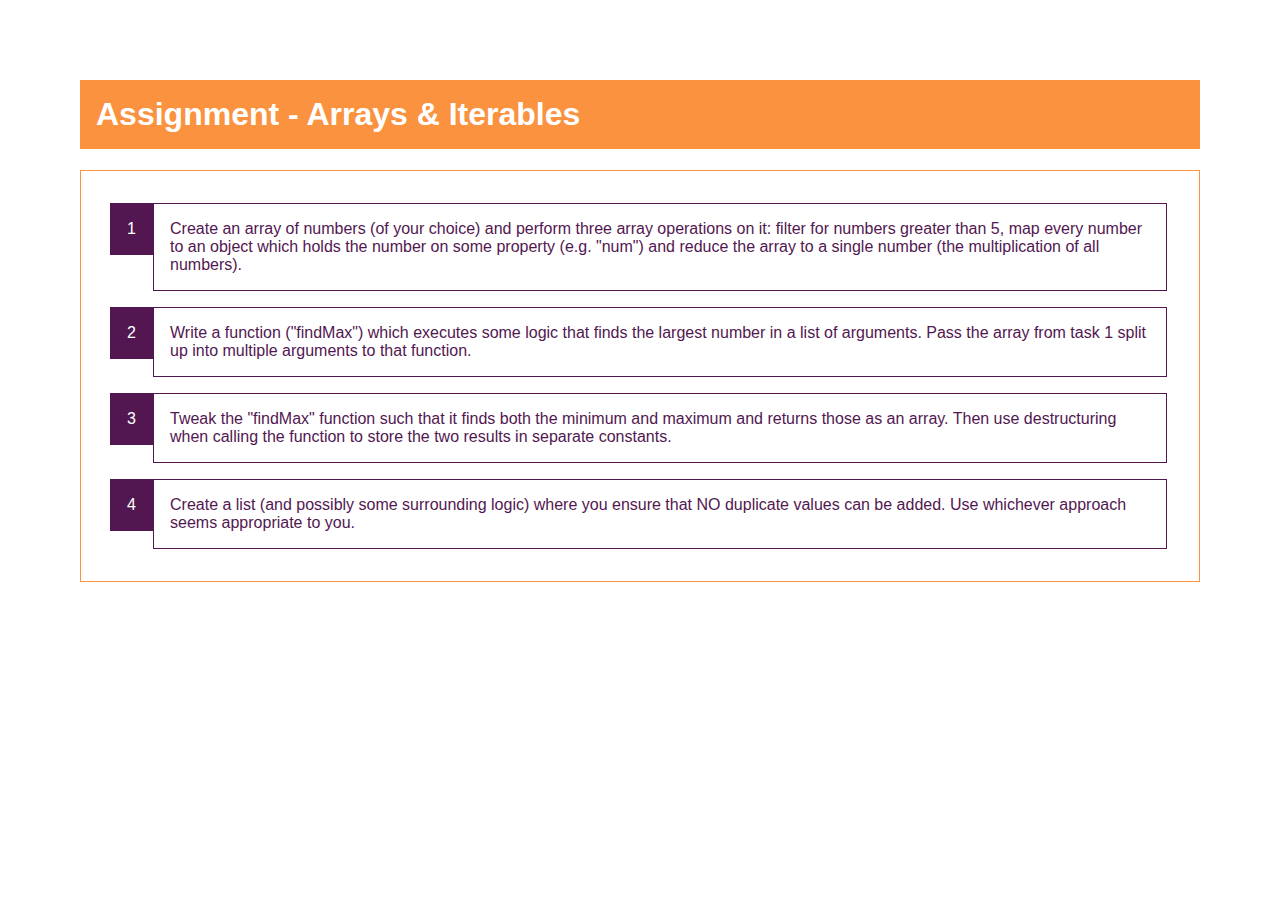
<file: arrays-assignment-problem/index.html>
<!DOCTYPE html>
<html lang="en">
  <head>
    <meta charset="UTF-8" />
    <meta name="viewport" content="width=device-width, initial-scale=1.0" />
    <meta http-equiv="X-UA-Compatible" content="ie=edge" />
    <title>Assignment - Arrays & Iterables</title>
    <link rel="stylesheet" href="styles.css" />
    <script src="assignment.js" defer></script>
  </head>
  <body>
    <h1>Assignment - Arrays & Iterables</h1>
    <ol>
      <li>
        Create an array of numbers (of your choice) and perform three array
        operations on it: filter for numbers greater than 5, map every number to
        an object which holds the number on some property (e.g. "num") and
        reduce the array to a single number (the multiplication of all numbers).
      </li>
      <li>
        Write a function ("findMax") which executes some logic that finds the
        largest number in a list of arguments. Pass the array from task 1 split
        up into multiple arguments to that function.
      </li>
      <li>
        Tweak the "findMax" function such that it finds both the minimum and
        maximum and returns those as an array. Then use destructuring when
        calling the function to store the two results in separate constants.
      </li>
      <li>
        Create a list (and possibly some surrounding logic) where you ensure
        that NO duplicate values can be added. Use whichever approach seems
        appropriate to you.
      </li>
    </ol>
  </body>
</html>
</file>
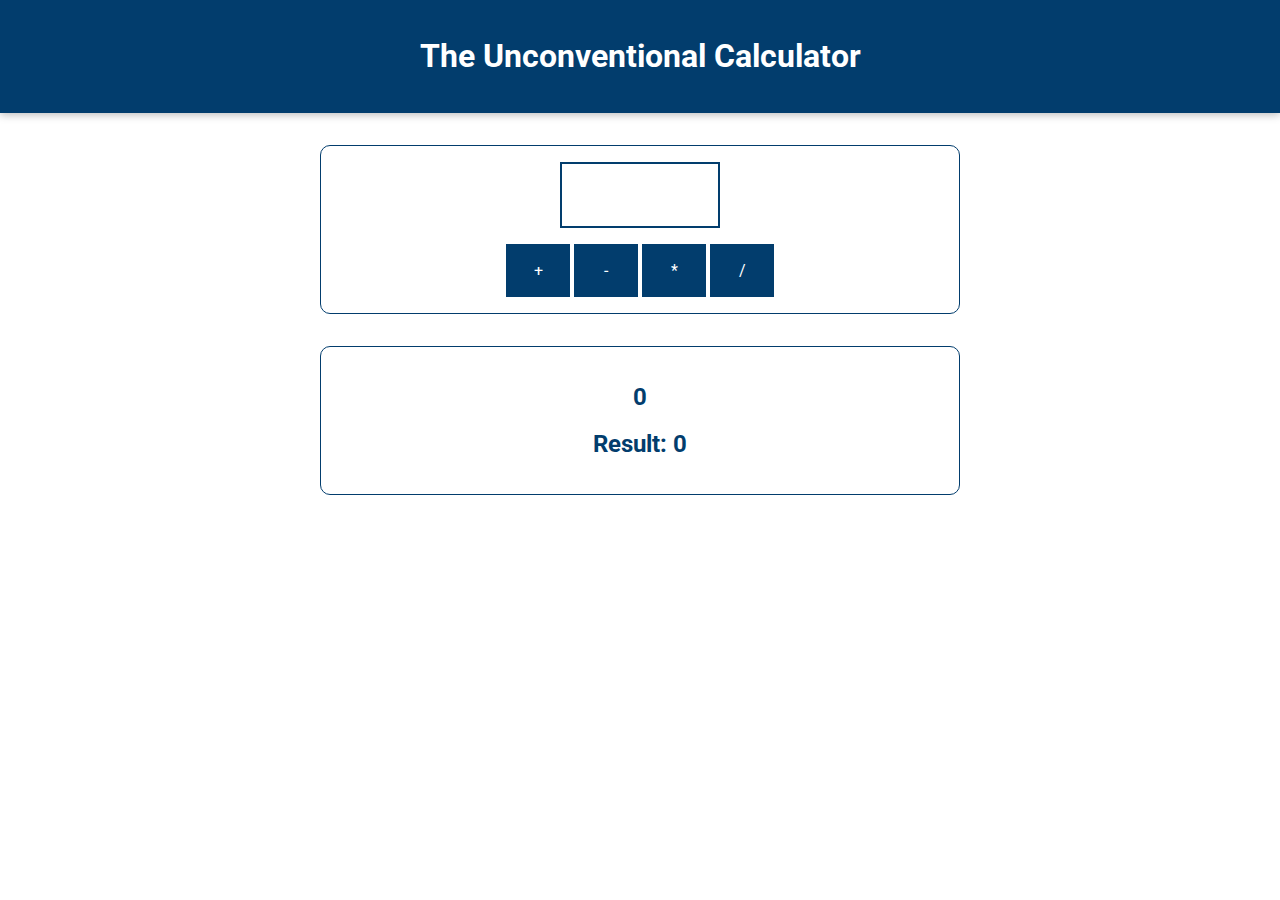
<file: basics-01-starting-project/index.html>
<!DOCTYPE html>
<html lang="en">
  <head>
    <meta charset="UTF-8" />
    <meta name="viewport" content="width=device-width, initial-scale=1.0" />
    <meta http-equiv="X-UA-Compatible" content="ie=edge" />
    <title>Basics</title>
    <link
      href="https://fonts.googleapis.com/css?family=Roboto:400,700&display=swap"
      rel="stylesheet"
    />
    <link rel="stylesheet" href="assets/styles/app.css" />

  </head> 
  <body>
    <header>
      <h1>The Unconventional Calculator</h1>
    </header>

    <section id="calculator">
      <input type="number" id="input-number" />
      <div id="calc-actions">
        <button type="button" id="btn-add">+</button>
        <button type="button" id="btn-subtract">-</button>
        <button type="button" id="btn-multiply">*</button>
        <button type="button" id="btn-divide">/</button>
      </div>
    </section>
    <section id="results">
      <h2 id="current-calculation">0</h2>
      <h2>Result: <span id="current-result">0</span></h2>
    </section>
    <!--add script at the bottom to load the calculation after loading the page-->
    <script src="assets/scripts/vendor.js"></script>
    <script src="assets/scripts/app.js"></script>
  </body>
</html>
</file>
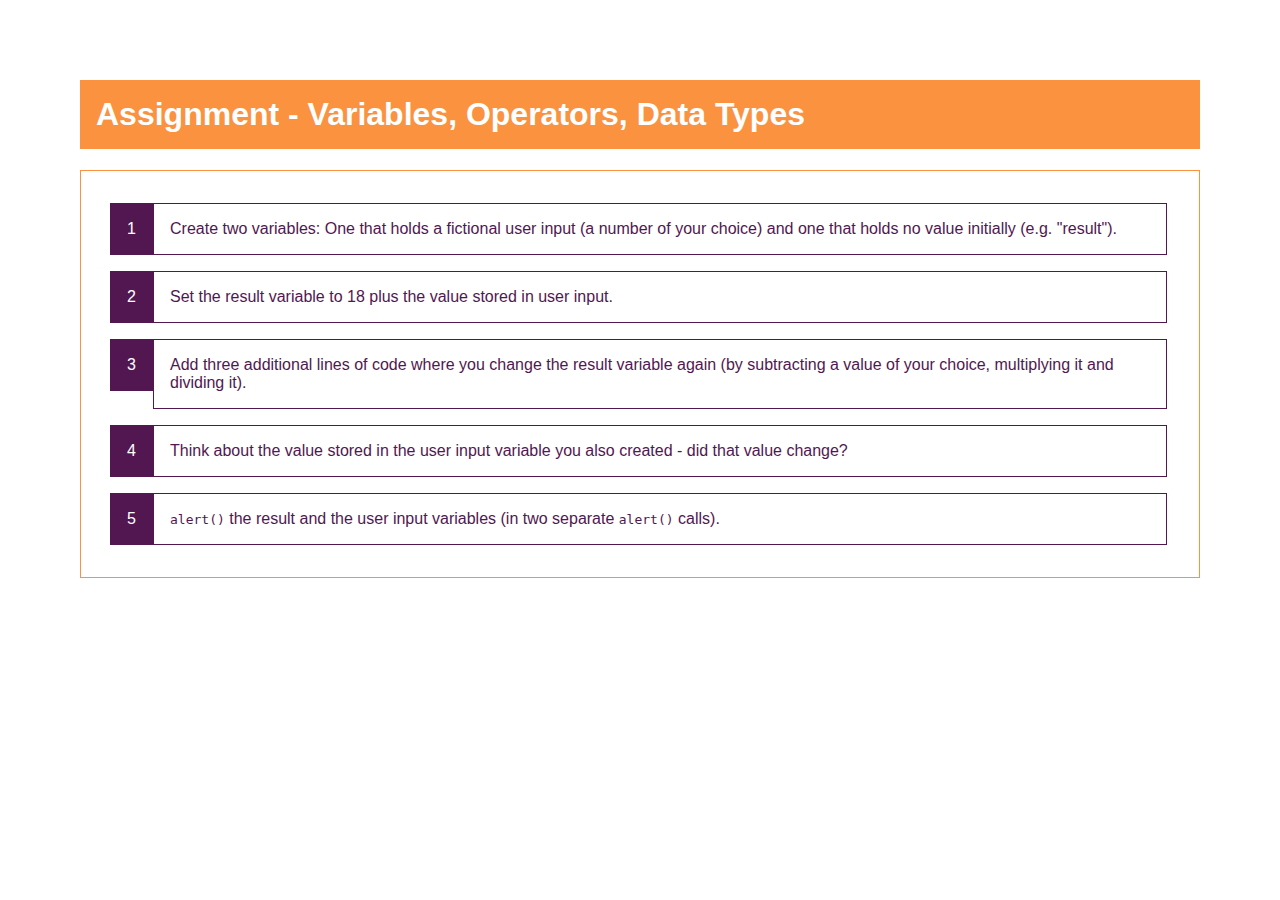
<file: basics-assignment-1/index.html>
<!DOCTYPE html>
<html lang="en">
  <head>
    <meta charset="UTF-8" />
    <meta name="viewport" content="width=device-width, initial-scale=1.0" />
    <meta http-equiv="X-UA-Compatible" content="ie=edge" />
    <title>Assignment - Variables, Operators, Data Types</title>
    <link rel="stylesheet" href="styles.css" />
  </head>
  <body>
    <h1>Assignment - Variables, Operators, Data Types</h1>
    <ol>
      <li>
        Create two variables: One that holds a fictional user input (a number of
        your choice) and one that holds no value initially (e.g. "result").
      </li>
      <li>
        Set the result variable to 18 plus the value stored in user input.
      </li>
      <li>
        Add three additional lines of code where you change the result variable
        again (by subtracting a value of your choice, multiplying it and
        dividing it).
      </li>
      <li>
        Think about the value stored in the user input variable you also created
        - did that value change?
      </li>
      <li>
        <code>alert()</code> the result and the user input variables (in two
        separate <code>alert()</code> calls).
      </li>
    </ol>
    <script src="assignment.js"></script>
  </body>
</html>
</file>
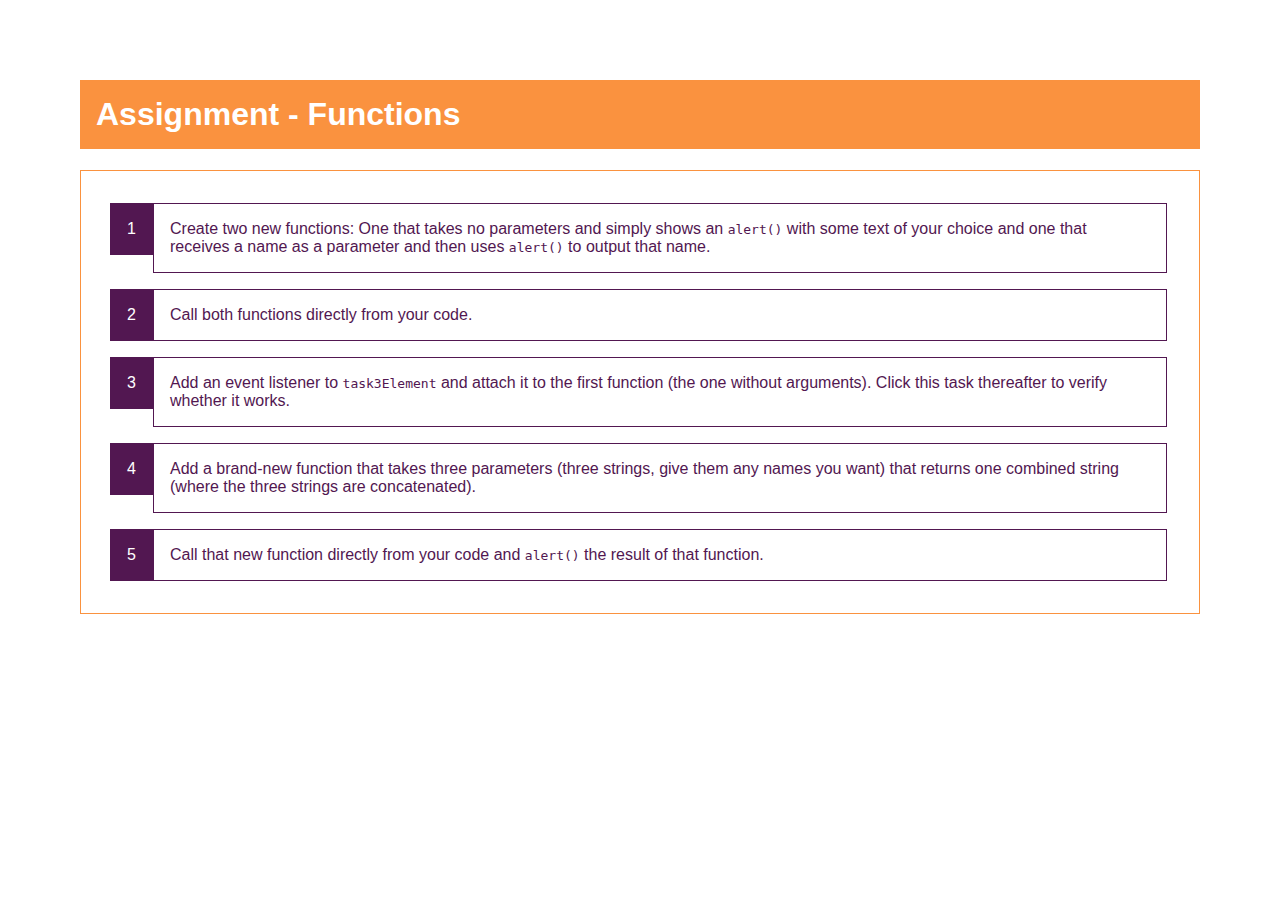
<file: basics-assignment-2-start/index.html>
<!DOCTYPE html>
<html lang="en">
  <head>
    <meta charset="UTF-8" />
    <meta name="viewport" content="width=device-width, initial-scale=1.0" />
    <meta http-equiv="X-UA-Compatible" content="ie=edge" />
    <title>Assignment - Functions</title>
    <link rel="stylesheet" href="styles.css" />
  </head>
  <body>
    <h1>Assignment - Functions</h1>
    <ol>
      <li>
        Create two new functions: One that takes no parameters and simply shows
        an <code>alert()</code> with some text of your choice and one that
        receives a name as a parameter and then uses <code>alert()</code> to
        output that name.
      </li>
      <li>
        Call both functions directly from your code.
      </li>
      <li id="task-3">
        Add an event listener to <code>task3Element</code> and attach it to the
        first function (the one without arguments). Click this task thereafter
        to verify whether it works.
      </li>
      <li>
        Add a brand-new function that takes three parameters (three strings,
        give them any names you want) that returns one combined string (where the
        three strings are concatenated).
      </li>
      <li>
        Call that new function directly from your code and
        <code>alert()</code> the result of that function.
      </li>
    </ol>
    <script src="assignment.js"></script>
  </body>
</html>
</file>
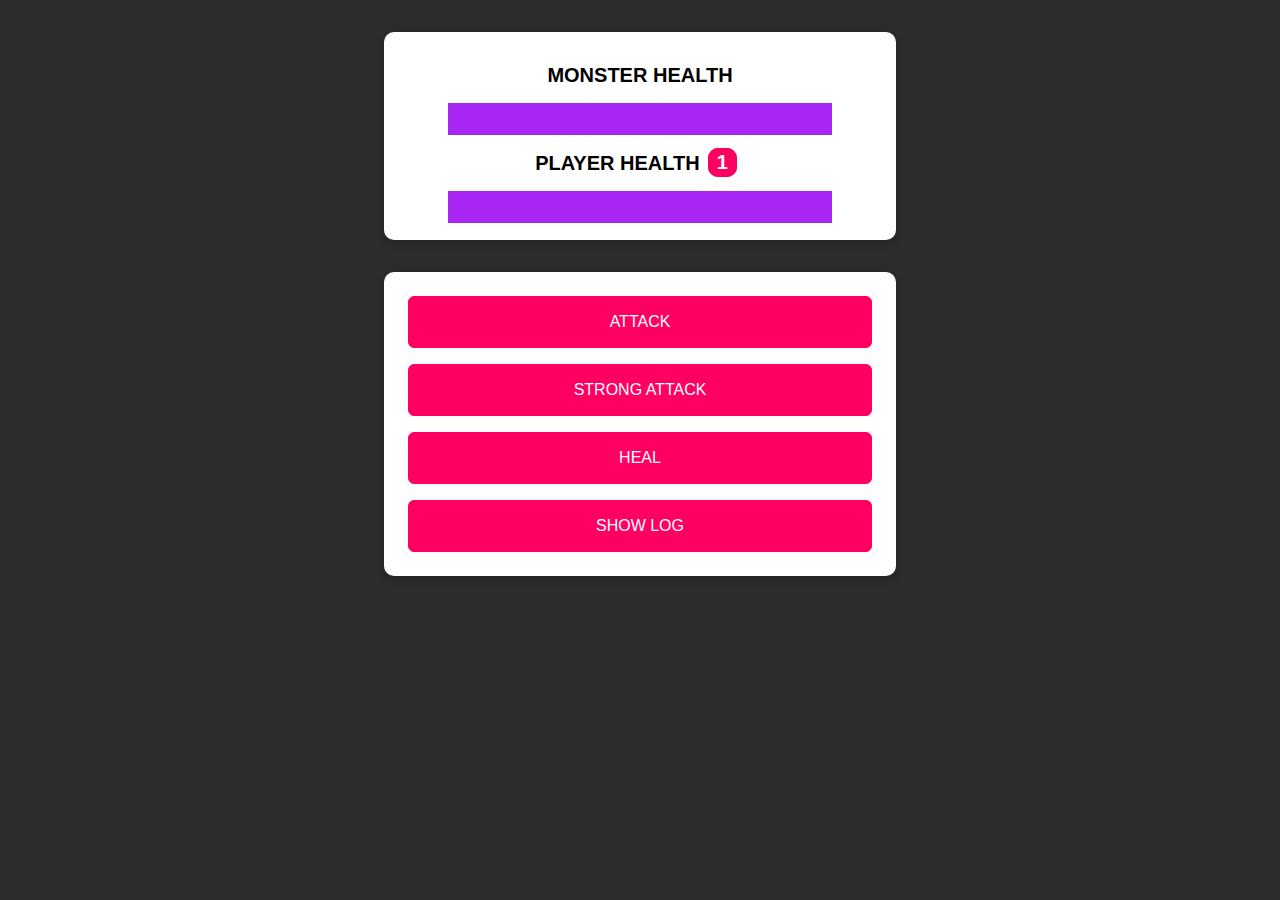
<file: control-03-monster-killer-starting-project/index.html>
<!DOCTYPE html>
<html lang="en">
  <head>
    <meta charset="UTF-8" />
    <meta name="viewport" content="width=device-width, initial-scale=1.0" />
    <meta http-equiv="X-UA-Compatible" content="ie=edge" />
    <title>Monster Killer</title>
    <link rel="stylesheet" href="assets/styles/app.css" />
    <script src="assets/scripts/vendor.js" defer></script>
    <script src="assets/scripts/app.js" defer></script>
  </head>
  <body>
    <section id="health-levels">
      <h2>MONSTER HEALTH</h2>
      <progress id="monster-health" max="100" value="100">100%</progress>
      <h2>PLAYER HEALTH<span id="bonus-life">1</span></h2>
      <progress id="player-health" max="100" value="100">100%</progress>
    </section>
    <section id="controls">
      <button id="attack-btn">ATTACK</button>
      <button id="strong-attack-btn">STRONG ATTACK</button>
      <button id="heal-btn">HEAL</button>
      <button id="log-btn">SHOW LOG</button>
    </section>
  </body>
</html>
</file>
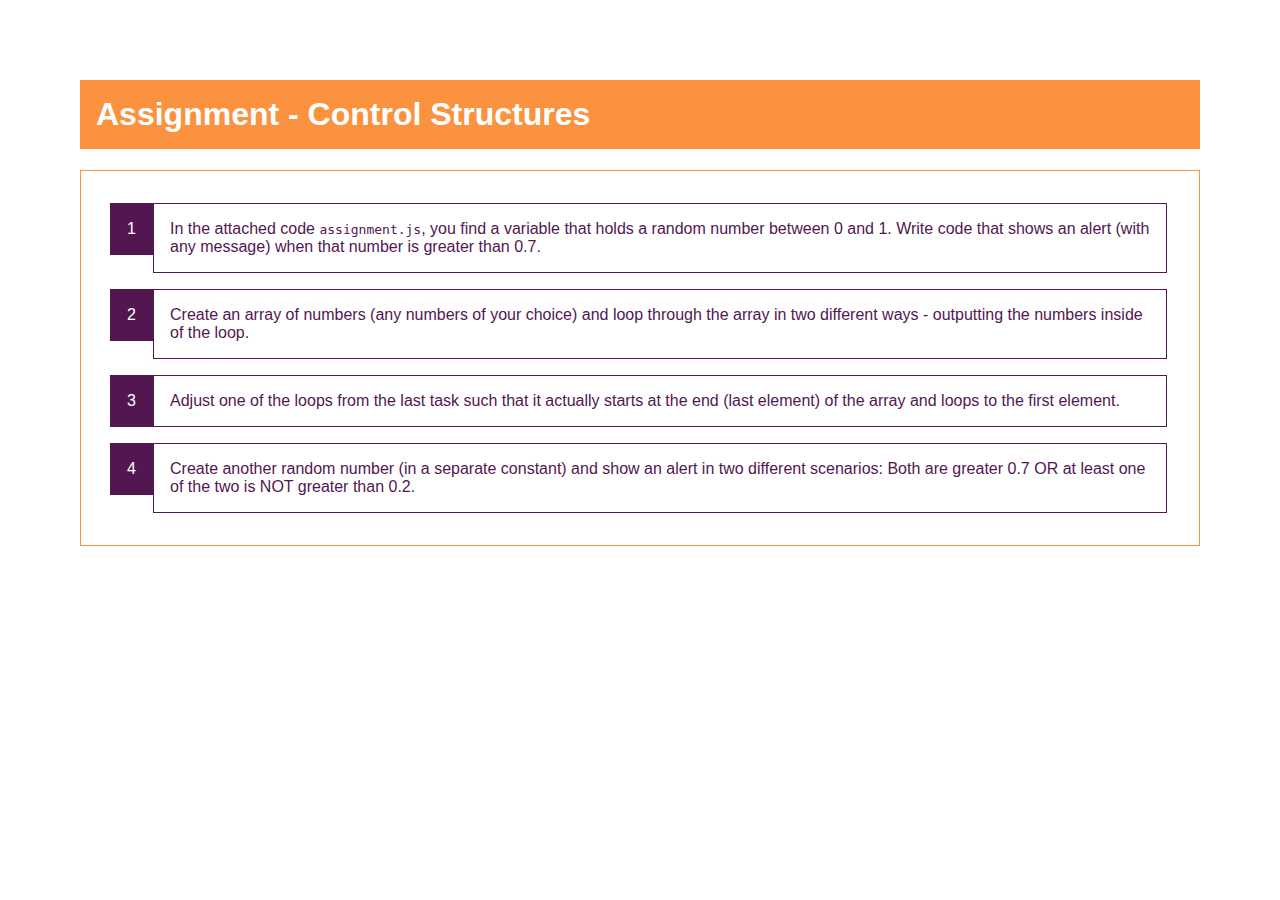
<file: control-assignment-problem/index.html>
<!DOCTYPE html>
<html lang="en">
  <head>
    <meta charset="UTF-8" />
    <meta name="viewport" content="width=device-width, initial-scale=1.0" />
    <meta http-equiv="X-UA-Compatible" content="ie=edge" />
    <title>Assignment - Control Structures</title>
    <link rel="stylesheet" href="styles.css" />
    <script src="assignment.js" defer></script>
  </head>
  <body>
    <h1>Assignment - Control Structures</h1>
    <ol>
      <li>
        In the attached code <code>assignment.js</code>, you find a variable
        that holds a random number between 0 and 1. Write code that shows an
        alert (with any message) when that number is greater than 0.7.
      </li>
      <li>
        Create an array of numbers (any numbers of your choice) and loop through
        the array in two different ways - outputting the numbers inside of the
        loop.
      </li>
      <li>
        Adjust one of the loops from the last task such that it actually starts
        at the end (last element) of the array and loops to the first element.
      </li>
      <li>
        Create another random number (in a separate constant) and show an alert
        in two different scenarios: Both are greater 0.7 OR at least one of the two is
        NOT greater than 0.2.
      </li>
    </ol>
  </body>
</html>
</file>
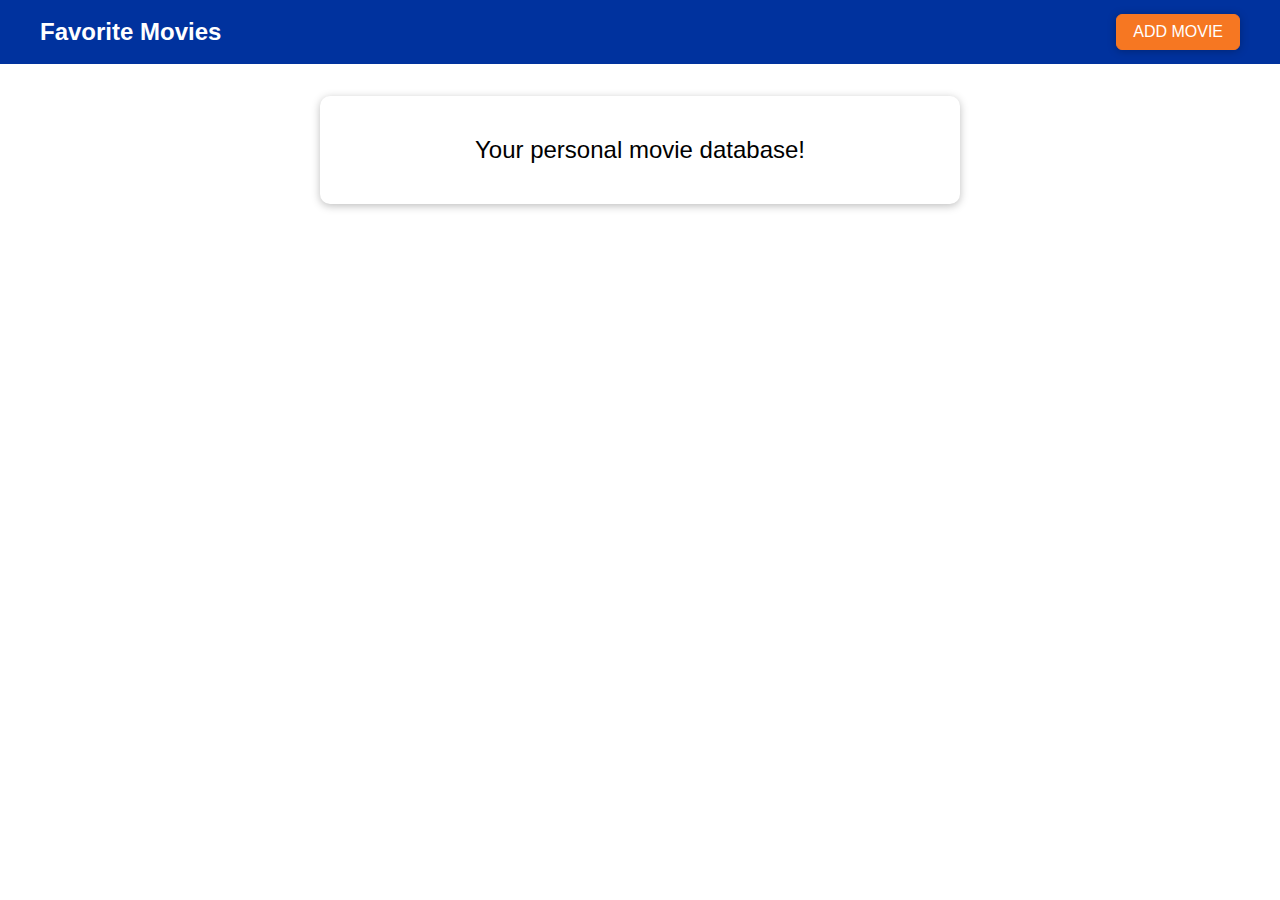
<file: dom-06-demo-project-setup/index.html>
<!DOCTYPE html>
<html lang="en">
  <head>
    <meta charset="UTF-8" />
    <meta name="viewport" content="width=device-width, initial-scale=1.0" />
    <meta http-equiv="X-UA-Compatible" content="ie=edge" />
    <title>Favorite Movies</title>
    <link rel="stylesheet" href="assets/styles/app.css" />
    <script src="assets/scripts/app.js" defer></script>
  </head>
  <body>
    <div id="backdrop"></div>
    <div class="modal" id="add-modal">
      <div class="modal__content">
        <label for="title">Movie Title</label>
        <input type="text" name="title" id="title" />
        <label for="image-url">Image URL</label>
        <input type="text" name="image-url" id="image-url" />
        <label for="rating">Your Rating</label>
        <input
          type="number"
          step="1"
          max="5"
          min="1"
          name="rating"
          id="rating"
        />
      </div>
      <div class="modal__actions">
        <button class="btn btn--passive">Cancel</button>
        <button class="btn btn--success">Add</button>
      </div>
    </div>
    <div class="modal" id="delete-modal">
      <h2 class="modal__title">Are you sure?</h2>
      <p class="modal__content">
        Are you sure you want to delete this item? This action can't be made
        undone!
      </p>
      <div class="modal__actions">
        <button class="btn btn--passive">No (Cancel)</button>
        <button class="btn btn--danger">Yes</button>
      </div>
    </div>

    <header>
      <h1>Favorite Movies</h1>
      <button>ADD MOVIE</button>
    </header>

    <main>
      <section id="entry-text" class="card">
        <p>Your personal movie database!</p>
      </section>
      <ul id="movie-list"></ul>
    </main>
  </body>
</html>
</file>
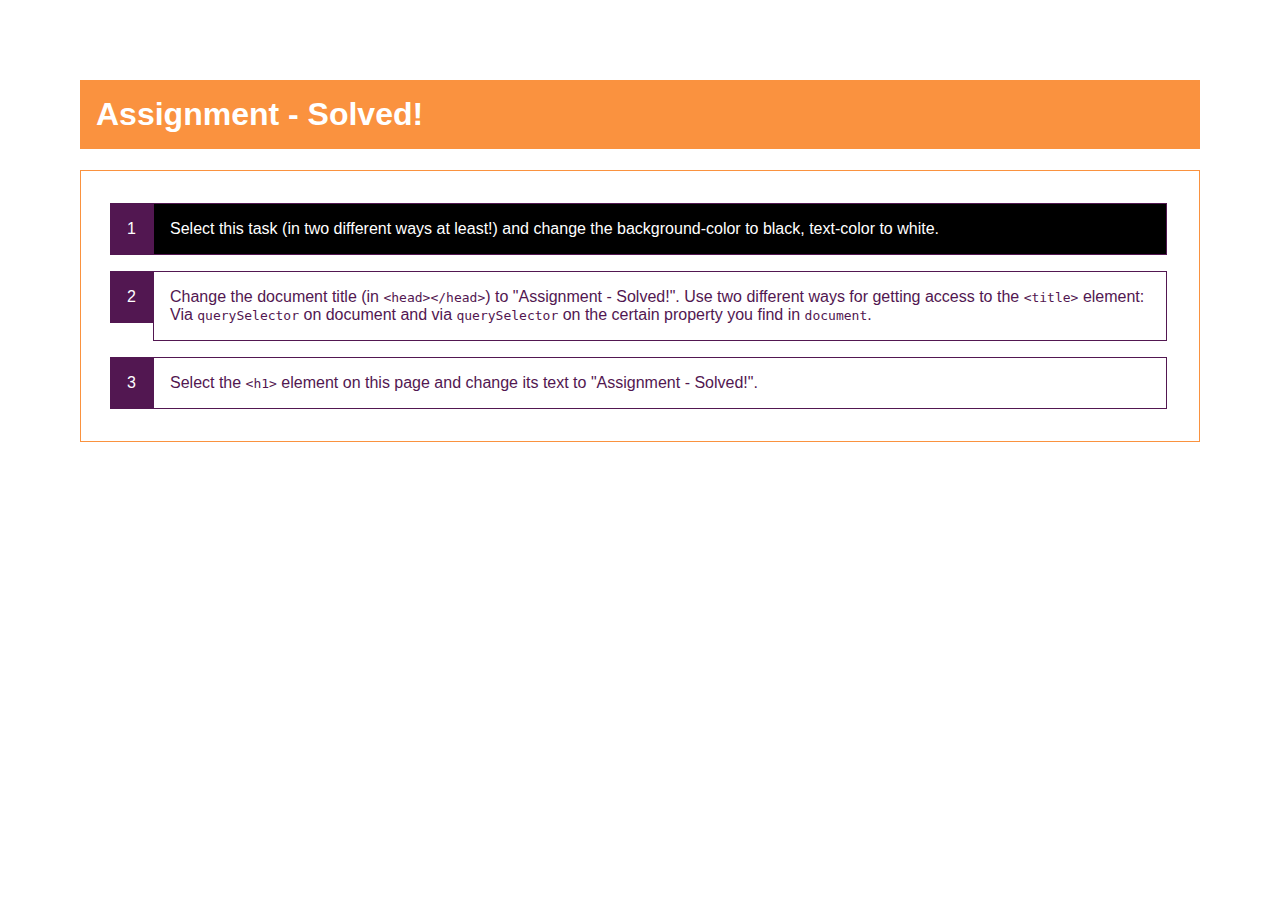
<file: dom-assignment-start/index.html>
<!DOCTYPE html>
<html lang="en">
  <head>
    <meta charset="UTF-8" />
    <meta name="viewport" content="width=device-width, initial-scale=1.0" />
    <meta http-equiv="X-UA-Compatible" content="ie=edge" />
    <title>Assignment - DOM Querying & Manipulation</title>
    <link rel="stylesheet" href="styles.css" />
  </head>
  <body>
    <h1>Assignment - DOM Querying & Manipulation</h1>
    <ol>
      <li id="task-1">
        Select this task (in two different ways at least!) and change the
        background-color to black, text-color to white.
      </li>
      <li>
        Change the document title (in <code>&lt;head&gt;&lt;/head&gt;</code>) to
        "Assignment - Solved!". Use two different ways for getting access to the
        <code>&lt;title&gt;</code> element: Via <code>querySelector</code> on
        document and via <code>querySelector</code> on the certain property you
        find in <code>document</code>.
      </li>
      <li>
        Select the <code>&lt;h1&gt;</code> element on this page and change its
        text to "Assignment - Solved!".
      </li>
    </ol>
    <script src="assignment.js"></script>
  </body>
</html>
</file>
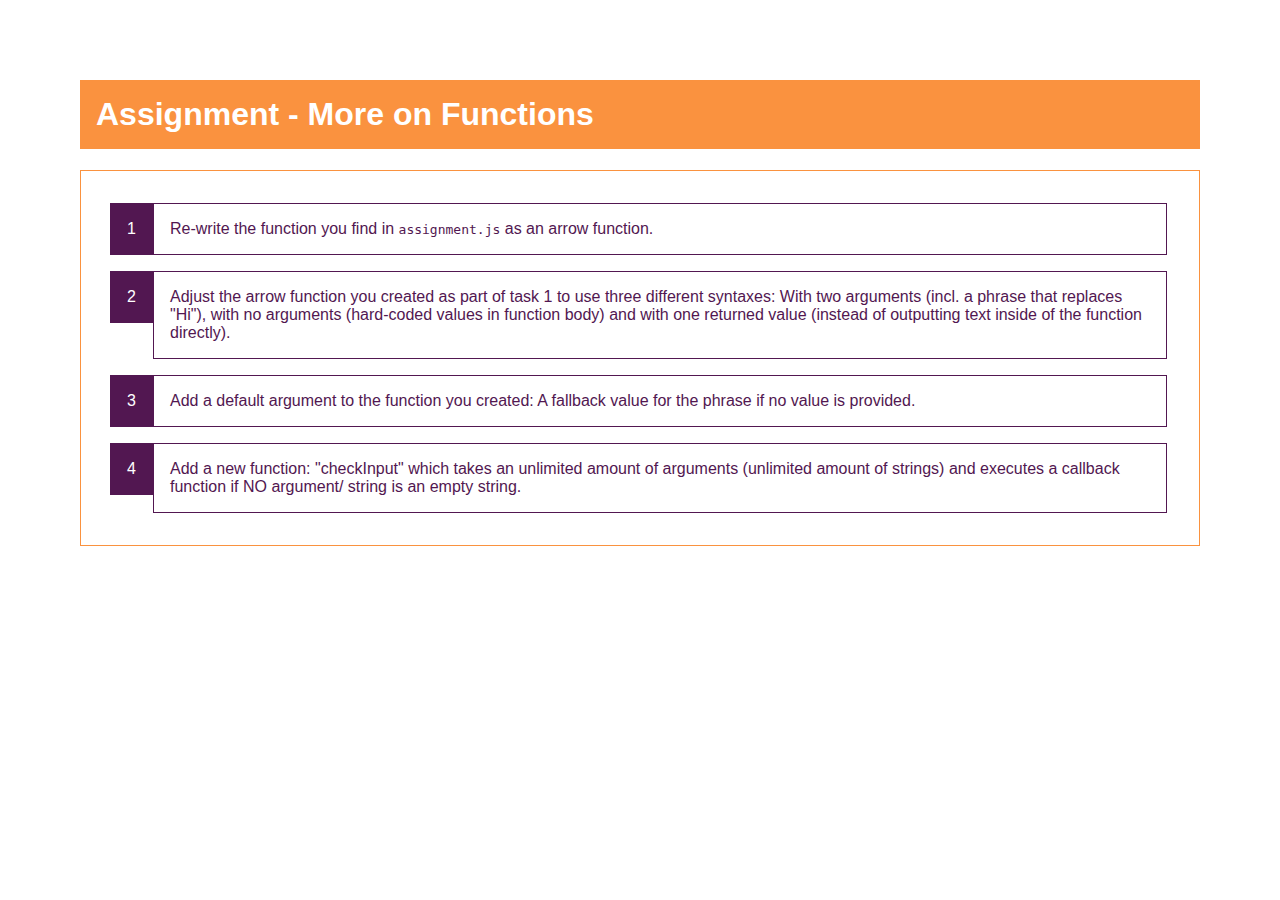
<file: functions-assignment-problem/index.html>
<!DOCTYPE html>
<html lang="en">
  <head>
    <meta charset="UTF-8" />
    <meta name="viewport" content="width=device-width, initial-scale=1.0" />
    <meta http-equiv="X-UA-Compatible" content="ie=edge" />
    <title>Assignment - More on Functions</title>
    <link rel="stylesheet" href="styles.css" />
    <script src="assignment.js" defer></script>
  </head>
  <body>
    <h1>Assignment - More on Functions</h1>
    <ol>
      <li>
        Re-write the function you find in <code>assignment.js</code> as an arrow
        function.
      </li>
      <li>
        Adjust the arrow function you created as part of task 1 to use three
        different syntaxes: With two arguments (incl. a phrase that replaces "Hi"),
        with no arguments (hard-coded values in function body) and with one returned value (instead of outputting
        text inside of the function directly).
      </li>
      <li>
        Add a default argument to the function you created: A fallback value for
        the phrase if no value is provided.
      </li>
      <li>
        Add a new function: "checkInput" which takes an unlimited amount of
        arguments (unlimited amount of strings) and executes a callback function
        if NO argument/ string is an empty string.
      </li>
    </ol>
  </body>
</html>
</file>
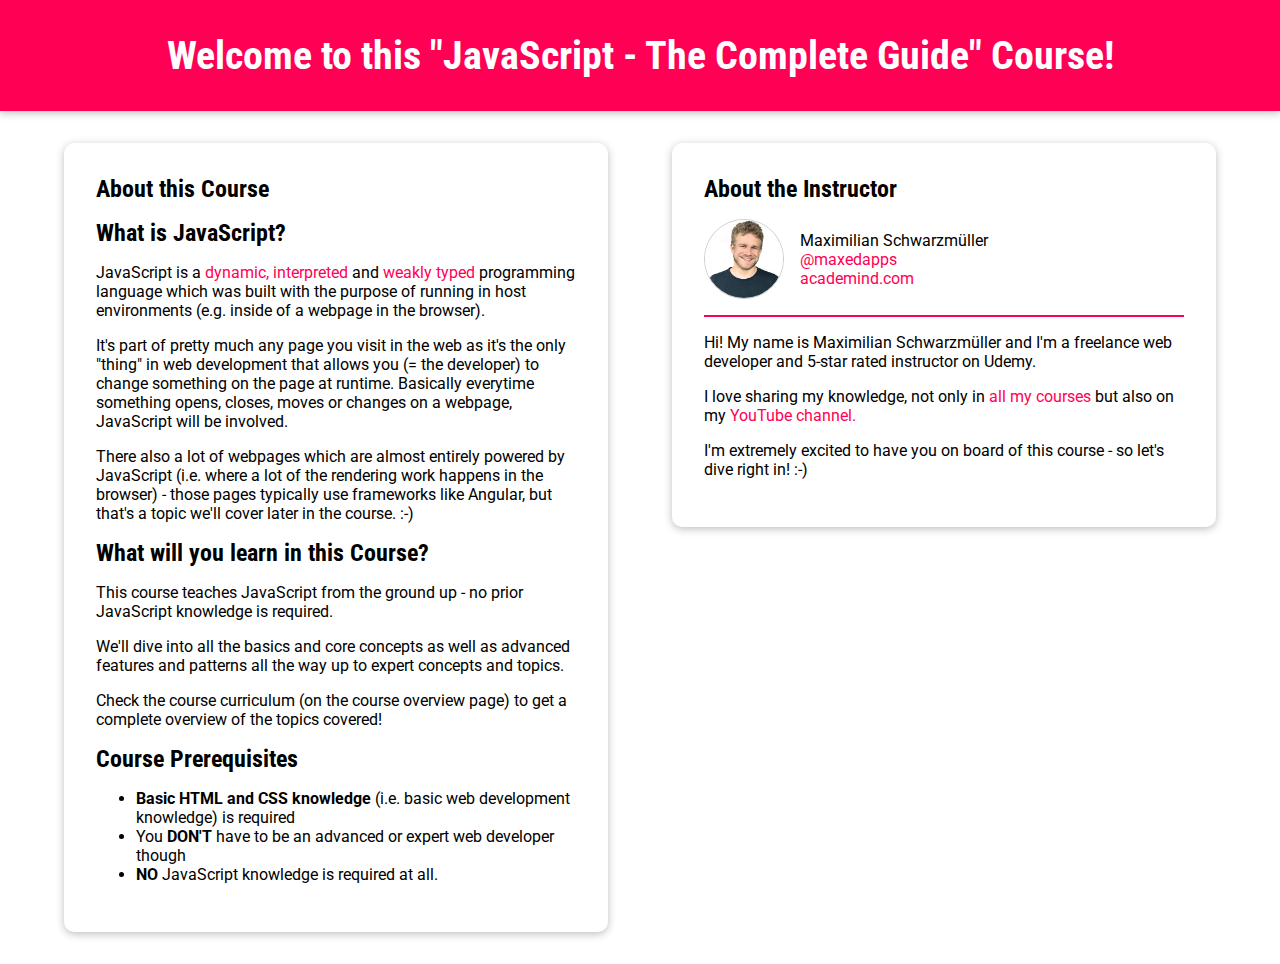
<file: getting-started-02-first-app-done/index.html>
<!DOCTYPE html>
<html lang="en">
  <head>
    <meta charset="UTF-8" />
    <meta name="viewport" content="width=device-width, initial-scale=1.0" />
    <meta http-equiv="X-UA-Compatible" content="ie=edge" />
    <title>JavaScript (Very) Basics</title>
    <link
      href="https://fonts.googleapis.com/css?family=Roboto:400,700|Roboto+Condensed:700&display=swap"
      rel="stylesheet"
    />
    <link rel="stylesheet" href="assets/styles/app.css" />
	<script src="assets/scripts/app.js" defer></script>
  </head>
  <body>
    <div id="backdrop"></div>
    <header id="main-header">
      <h1>Welcome to this "JavaScript - The Complete Guide" Course!</h1>
    </header>
    <main>
      <section id="about-this-course">
        <header><h2>About this Course</h2></header>
        <article>
          <h2>What is JavaScript?</h2>
          <p>
            JavaScript is a
            <a href="#" data-text="That means that code is not pre-compiled but instead evaluated, compiled and executed at runtime (e.g. when the browser executes the script)." class="info-modal">dynamic, interpreted</a>
            and
            <a href="#" data-text="Weakly typed languages assign types (like 'number') to variables (data containers) at runtime - i.e. you (the developer) can't set the types you want to use in certain places in advance. Only indirectly by making sure you're always working with the correct values." class="info-modal">weakly typed</a>
            programming language which was built with the purpose of running in
            host environments (e.g. inside of a webpage in the browser).
          </p>
          <p>
            It's part of pretty much any page you visit in the web as it's the
            only "thing" in web development that allows you (= the developer) to
            change something on the page at runtime. Basically everytime
            something opens, closes, moves or changes on a webpage, JavaScript
            will be involved.
          </p>
          <p>
            There also a lot of webpages which are almost entirely powered by
            JavaScript (i.e. where a lot of the rendering work happens in the
            browser) - those pages typically use frameworks like Angular, but
            that's a topic we'll cover later in the course. :-)
          </p>
        </article>
        <article>
          <h2>What will you learn in this Course?</h2>
          <p>
            This course teaches JavaScript from the ground up - no prior
            JavaScript knowledge is required.
          </p>
          <p>
            We'll dive into all the basics and core concepts as well as advanced
            features and patterns all the way up to expert concepts and topics.
          </p>
          <p>
            Check the course curriculum (on the course overview page) to get a
            complete overview of the topics covered!
          </p>
        </article>
        <article>
          <h2>Course Prerequisites</h2>
          <ul>
            <li>
              <strong>Basic HTML and CSS knowledge</strong> (i.e. basic web
              development knowledge) is required
            </li>
            <li>
              You <strong>DON'T</strong> have to be an advanced or expert web
              developer though
            </li>
            <li>
              <strong>NO</strong> JavaScript knowledge is required at all.
            </li>
          </ul>
        </article>
      </section>
      <section id="about-the-instructor">
        <header><h2>About the Instructor</h2></header>
        <div id="instructor-info">
          <img
            src="assets/images/max.jpg"
            alt="Image of Maximilian Schwarzmüller - the course instructor"
          />
          <ul>
            <li>Maximilian Schwarzmüller</li>
            <li><a href="https://twitter.com/maxedapps">@maxedapps</a></li>
            <li><a href="https://www.academind.com">academind.com</a></li>
          </ul>
        </div>
        <p>
          Hi! My name is Maximilian Schwarzmüller and I'm a freelance web
          developer and 5-star rated instructor on Udemy.
        </p>
        <p>
          I love sharing my knowledge, not only in
          <a href="https://www.academind.com/learn/our-courses"
            >all my courses</a
          >
          but also on my
          <a href="https://www.youtube.com/c/academind">YouTube channel.</a>
        </p>
        <p>
          I'm extremely excited to have you on board of this course - so let's
          dive right in! :-)
        </p>
      </section>
    </main>
  </body>
</html>
</file>
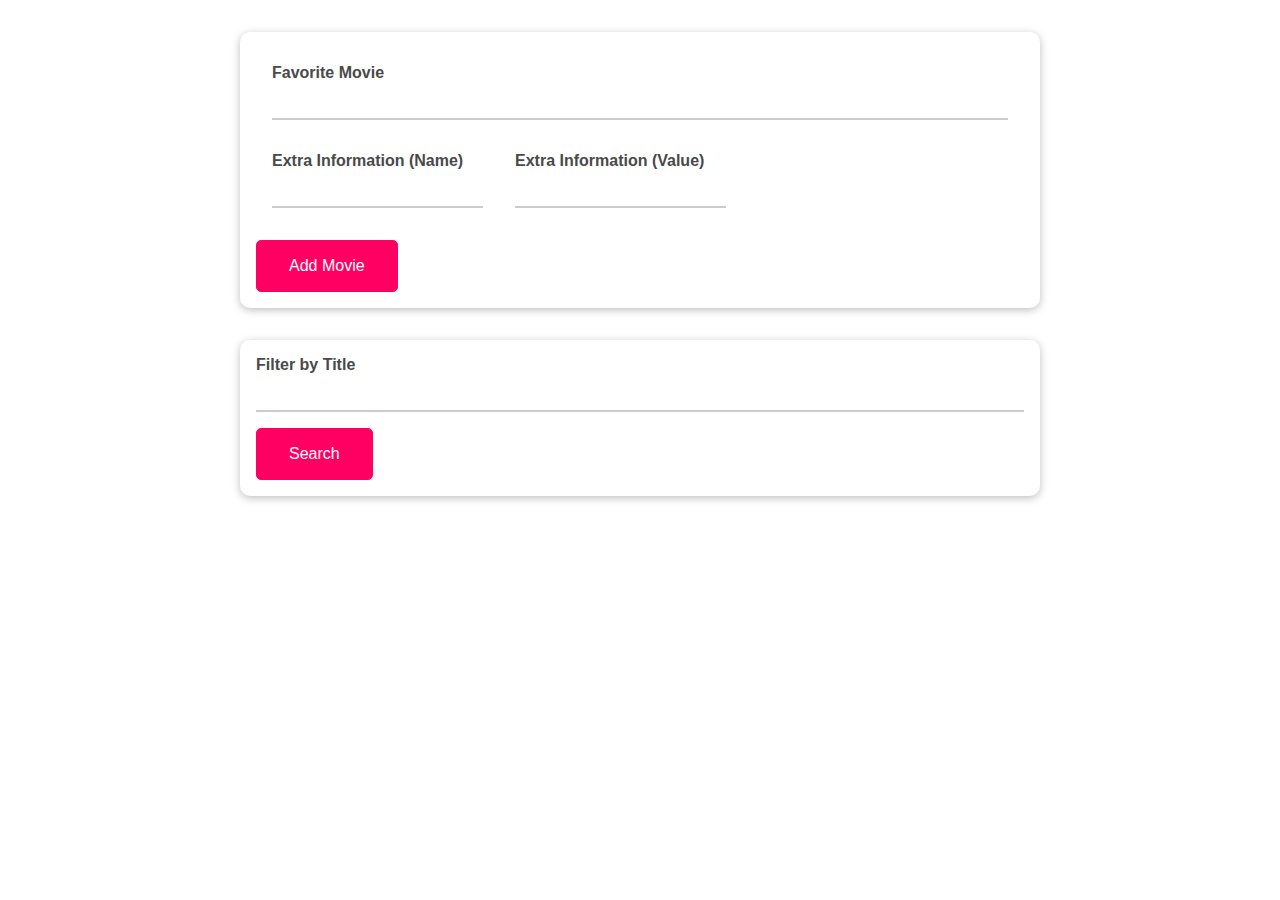
<file: objects-01-starting-project/index.html>
<!DOCTYPE html>
<html lang="en">
  <head>
    <meta charset="UTF-8" />
    <meta name="viewport" content="width=device-width, initial-scale=1.0" />
    <meta http-equiv="X-UA-Compatible" content="ie=edge" />
    <title>Working with Objects</title>
    <link rel="stylesheet" href="assets/styles/app.css" />
    <script src="assets/scripts/objects.js" defer></script>
  </head>
  <body>
    <section id="user-input" class="card">
      <div class="control">
        <label for="title">Favorite Movie</label>
        <input type="text" id="title" />
      </div>
      <div class="inline-controls">
        <div class="control">
          <label for="extra-name">Extra Information (Name)</label>
          <input type="text" id="extra-name" />
        </div>
        <div class="control">
          <label for="extra-value">Extra Information (Value)</label>
          <input type="text" id="extra-value" />
        </div>
      </div>
      <button id="add-movie-btn">Add Movie</button>
    </section>
    <section id="filter" class="card">
      <label for="filter-title">Filter by Title</label>
      <input type="text" id="filter-title" />
      <button id="search-btn">Search</button>
    </section>
    <ul id="movie-list" class="card"></ul>
  </body>
</html>
</file>
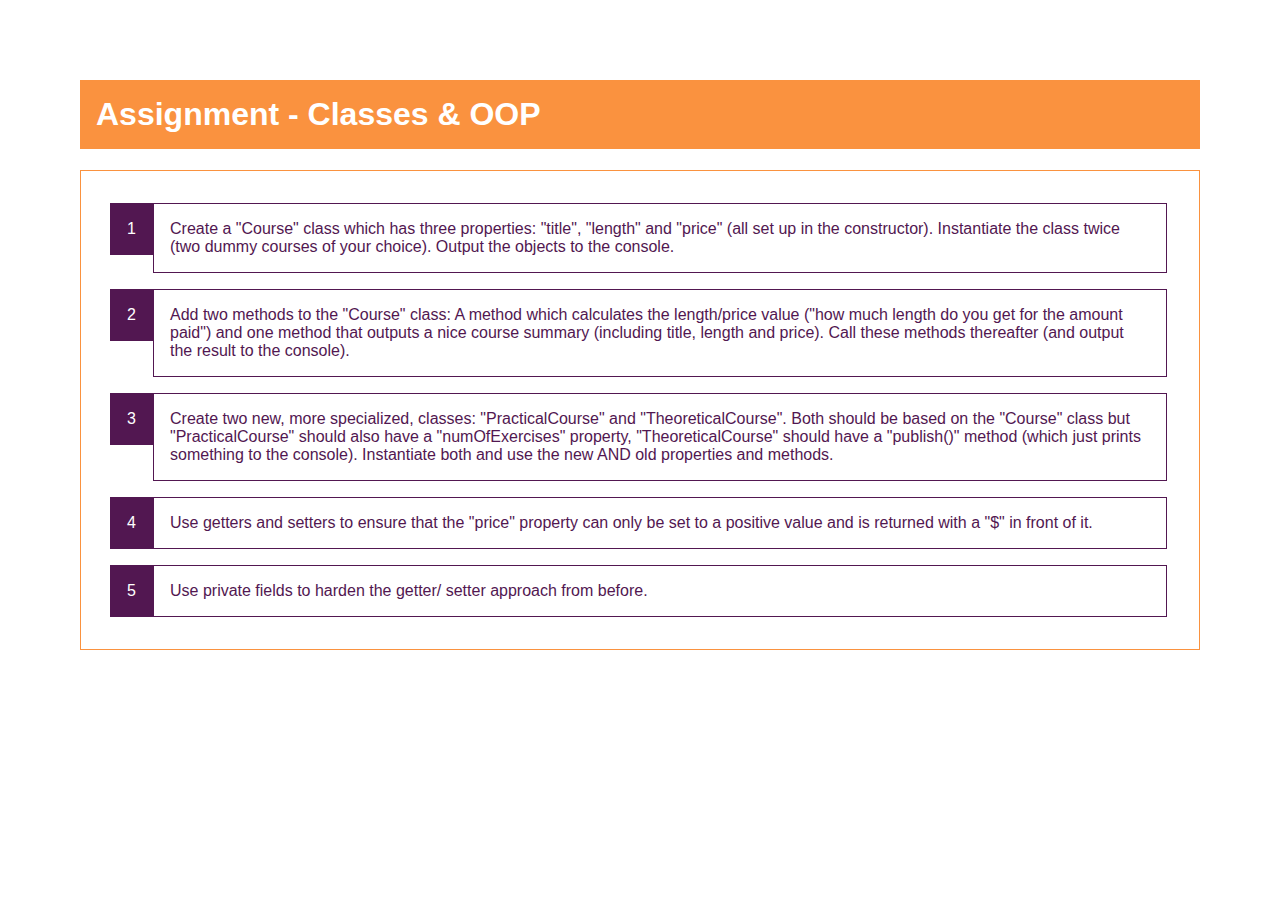
<file: oop-assignment-problem/index.html>
<!DOCTYPE html>
<html lang="en">
  <head>
    <meta charset="UTF-8" />
    <meta name="viewport" content="width=device-width, initial-scale=1.0" />
    <meta http-equiv="X-UA-Compatible" content="ie=edge" />
    <title>Assignment - Classes & OOP</title>
    <link rel="stylesheet" href="styles.css" />
    <script src="assignment.js" defer></script>
  </head>
  <body>
    <h1>Assignment - Classes & OOP</h1>
    <ol>
      <li>
        Create a "Course" class which has three properties: "title", "length"
        and "price" (all set up in the constructor). Instantiate the class twice
        (two dummy courses of your choice). Output the objects to the console.
      </li>
      <li>
        Add two methods to the "Course" class: A method which calculates the
        length/price value ("how much length do you get for the amount paid")
        and one method that outputs a nice course summary (including title,
        length and price). Call these methods thereafter (and output the result
        to the console).
      </li>
      <li>
        Create two new, more specialized, classes: "PracticalCourse" and
        "TheoreticalCourse". Both should be based on the "Course" class but
        "PracticalCourse" should also have a "numOfExercises" property,
        "TheoreticalCourse" should have a "publish()" method (which just prints
        something to the console). Instantiate both and use the new AND old
        properties and methods.
      </li>
      <li>
        Use getters and setters to ensure that the "price" property can only be
        set to a positive value and is returned with a "$" in front of it.
      </li>
      <li>
        Use private fields to harden the getter/ setter approach from before.
      </li>
    </ol>
  </body>
</html>
</file>
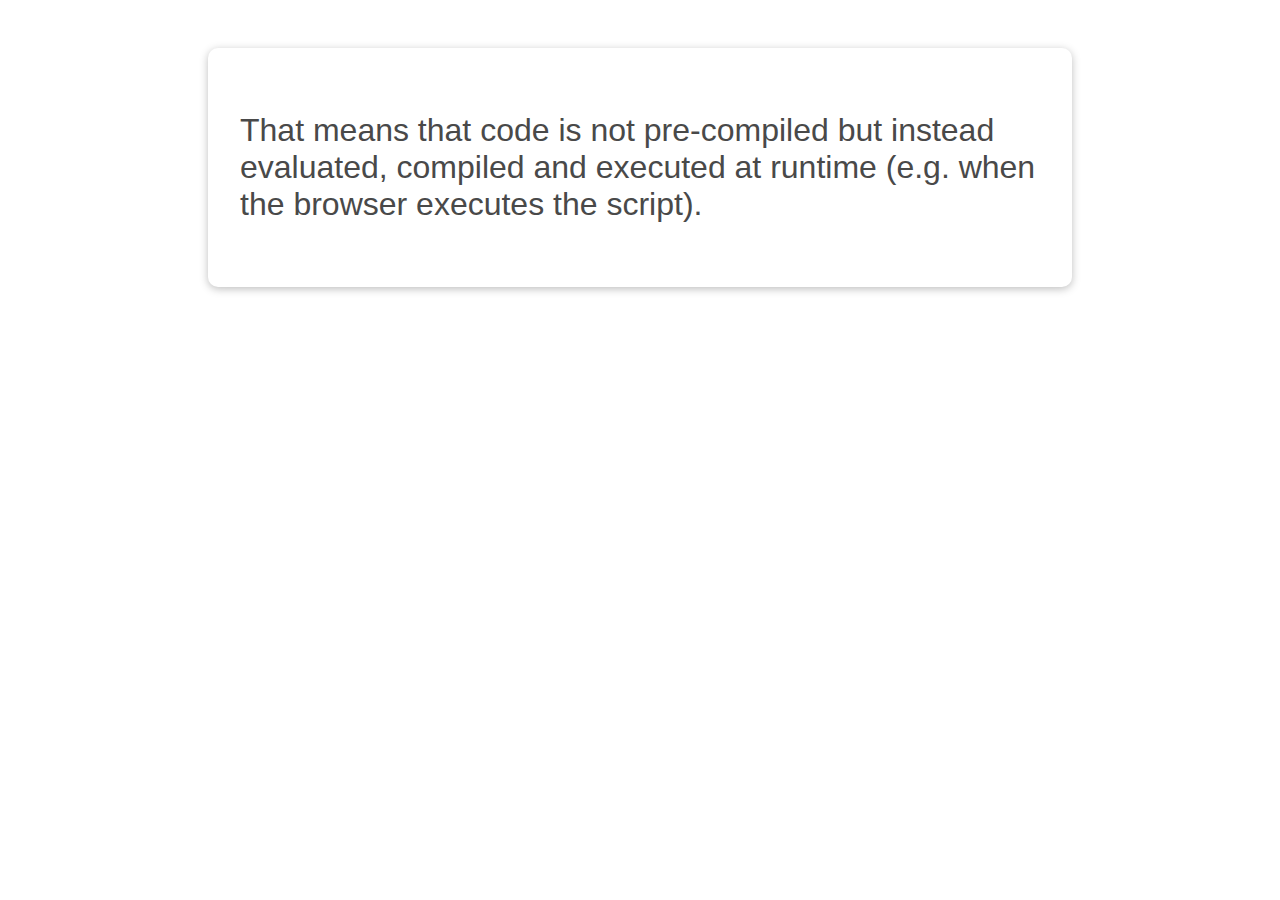
<file: getting-started-02-first-app-done/info/dynamic.html>
<!DOCTYPE html>
<html lang="en">
  <head>
    <meta charset="UTF-8" />
    <meta name="viewport" content="width=device-width, initial-scale=1.0" />
    <meta http-equiv="X-UA-Compatible" content="ie=edge" />
    <title>Dynamic & Interpreted</title>
    <link rel="stylesheet" href="../assets/styles/info.css">
  </head>
  <body>
    <div id="info">
      <p>
        That means that code is not pre-compiled but instead evaluated, compiled
        and executed at runtime (e.g. when the browser executes the script).
      </p>
    </div>
  </body>
</html>
</file>
<file: basics-01-starting-project/assets/styles/app.css>
* {
  box-sizing: border-box;
}

html {
  font-family: 'Roboto', open-sans;
}

body {
  margin: 0;
}

header {
  background: #023d6d;
  color: white;
  padding: 1rem;
  text-align: center;
  box-shadow: 0 2px 8px rgba(0, 0, 0, 0.26);
  width: 100%;
}

#results,
#calculator {
  margin: 2rem auto;
  width: 40rem;
  max-width: 90%;
  border: 1px solid #023d6d;
  border-radius: 10px;
  padding: 1rem;
  color: #023d6d;
}

#results {
  text-align: center;
}

#calculator input {
  font: inherit;
  font-size: 3rem;
  border: 2px solid #023d6d;
  width: 10rem;
  padding: 0.15rem;
  margin: auto;
  display: block;
  color: #023d6d;
  text-align: center;
}

#calculator input:focus {
  outline: none;
}

#calculator button {
  font: inherit;
  background: #023d6d;
  color: white;
  border: 1px solid #023d6d;
  padding: 1rem;
  cursor: pointer;
}

#calculator button:focus {
  outline: none;
}

#calculator button:hover,
#calculator button:active {
  background: #084f88;
  border-color: #084f88;
}

#calc-actions button {
  width: 4rem;
}

#calc-actions {
  margin-top: 1rem;
  text-align: center;
}
</file>
<file: control-03-monster-killer-starting-project/assets/styles/app.css>
html {
  font-family: sans-serif;
}

body {
  background: #2c2c2c;
}

h2 {
  font-size: 1.25rem;
  margin: 1rem 0.5rem;
}

progress {
  -webkit-appearance: none;
  -moz-appearance: none;
  appearance: none;
  width: 80%;
  height: 2rem;
  color: #ff0062;
  border: 1px solid #a927f5;
}

progress[value]::-webkit-progress-bar,
progress[value] {
  background-color: #eee;
  box-shadow: 0 2px 5px rgba(0, 0, 0, 0.25) inset;
}

progress[value]::-webkit-progress-value {
  background-color: #a927f5;
  transition: all 0.2s ease-out;
}

progress[value]::-moz-progress-bar {
  background-color: #a927f5;
  transition: all 0.2s ease-out;
}

button {
  font: inherit;
  background: #ff0062;
  border: 1px solid #ff0062;
  color: white;
  padding: 1rem 2rem;
  border-radius: 6px;
  cursor: pointer;
  margin: 0.5rem;
}

button:focus {
  outline: none;
}

button:hover,
button:active {
  background: #a927f5;
  border-color: #a927f5;
}

#health-levels,
#controls {
  margin: 2rem auto;
  width: 30rem;
  text-align: center;
  border-radius: 10px;
  padding: 1rem;
  box-shadow: 0 2px 8px rgba(0, 0, 0, 0.25);
  background: white;
}

#controls {
  display: flex;
  flex-direction: column;
}

#bonus-life {
  font-weight: bold;
  color: white;
  background: #ff0062;
  border: 1px solid #ff0062;
  padding: 0.15rem 0.5rem;
  border-radius: 10px;
  text-align: center;
  margin: 0 0.5rem;
}
</file>
<file: dom-06-demo-project-setup/assets/styles/app.css>
* {
  box-sizing: border-box;
}

html {
  font-family: sans-serif;
}

body {
  margin: 0;
}

button:focus {
  outline: none;
}

header {
  width: 100%;
  height: 4rem;
  display: flex;
  justify-content: space-between;
  align-items: center;
  padding: 0 2.5rem;
  background: #00329e;
}

header h1 {
  margin: 0;
  color: white;
  font-size: 1.5rem;
}

header button {
  font: inherit;
  padding: 0.5rem 1rem;
  background: #f67722;
  border: 1px solid #f67722;
  color: white;
  border-radius: 6px;
  box-shadow: 0 1px 8px rgba(0, 0, 0, 0.26);
  cursor: pointer;
}

header button:hover,
header button:active {
  background: #f3cc4b;
  border-color: #f3cc4b;
  color: #995200;
}

label {
  font-weight: bold;
  margin: 0.5rem 0;
  color: #464646;
}

input {
  font: inherit;
  border: 1px solid #ccc;
  padding: 0.4rem 0.2rem;
  color: #383838;
}

input:focus {
  outline: none;
  background: #fff1c4;
}

.btn {
  font: inherit;
  padding: 0.5rem 1.5rem;
  border: 1px solid #00329e;
  background: #00329e;
  color: white;
  border-radius: 6px;
  box-shadow: 0 1px 8px rgba(0, 0, 0, 0.26);
  cursor: pointer;
  margin: 0 0.5rem;
}

.btn:hover,
.btn:active {
  background: #f67722;
  border-color: #f67722;
}

.btn--passive {
  color: #00329e;
  background: transparent;
  border: none;
  box-shadow: none;
}

.btn--passive:hover,
.btn--passive:active {
  background: #aec6f8;
}

.btn--danger {
  background: #d30808;
  color: white;
  border-color: #d30808;
}

.btn--danger:hover,
.btn--danger:active {
  background: #ff3217;
  border-color: #ff3217;
}

.modal {
  position: fixed;
  z-index: 100;
  background: white;
  border-radius: 10px;
  width: 80%;
  top: 30vh;
  left: 10%;
  box-shadow: 0 2px 8px rgba(0, 0, 0, 0.26);
  display: none;
}

.modal.visible {
  display: block;
  animation: fade-slide-in 0.3s ease-out forwards;
}

.modal .modal__title {
  margin: 0;
  padding: 1rem;
  border-bottom: 1px solid #00329e;
  background: #00329e;
  color: white;
  border-radius: 10px 10px 0 0;
}

.modal .modal__content {
  padding: 1rem;
}

.modal .modal__actions {
  padding: 1rem;
  display: flex;
  justify-content: flex-end;
}

.movie-element {
  margin: 1rem 0;
  box-shadow: 0 2px 8px rgba(0, 0, 0, 0.26);
  border-radius: 10px;
  display: flex;
}

.movie-element h2,
.movie-element p {
  font-size: 1.25rem;
  margin: 0;
}

.movie-element h2 {
  color: #383838;
  margin-bottom: 1rem;
}

.movie-element p {
  color: white;
  display: inline;
  background: #f67722;
  padding: 0.25rem 1rem;
  border-radius: 15px;
}

.movie-element__image {
  flex: 1;
  border-radius: 10px 0 0 10px;
  overflow: hidden;
}

.movie-element__image img {
  height: 100%;
  width: 100%;
  object-fit: cover;
}

.movie-element__info {
  flex: 2;
  padding: 1rem;
}

.card {
  background: white;
  border-radius: 10px;
  box-shadow: 0 2px 8px rgba(0, 0, 0, 0.26);
}

#entry-text {
  width: 40rem;
  margin: 2rem auto;
  max-width: 80%;
  padding: 1rem;
}

#entry-text p {
  font-size: 1.5rem;
  text-align: center;
}

#movie-list {
  list-style: none;
  width: 40rem;
  max-width: 90%;
  margin: 1rem auto;
  padding: 0;
}

#backdrop {
  position: fixed;
  width: 100%;
  height: 100vh;
  top: 0;
  left: 0;
  background: rgba(0, 0, 0, 0.75);
  z-index: 10;
  pointer-events: none;
  display: none;
}

#backdrop.visible {
  display: block;
  pointer-events: all;
}

#add-modal .modal__content {
  display: flex;
  flex-direction: column;
}

@media (min-width: 768px) {
  .modal {
    width: 40rem;
    left: calc(50% - 20rem);
  }
}

@keyframes fade-slide-in {
  from {
    transform: translateY(-5rem);
  }
  to {
    transform: translateY(0);
  }
}
</file>
<file: getting-started-02-first-app-done/assets/styles/app.css>
* {
  box-sizing: border-box;
}

body {
  font-family: 'Roboto', open-sans;
  margin: 0;
}

h1,
h2 {
  margin: 0 0 1rem 0;
  font-family: 'Roboto Condensed', 'Roboto', open-sans;
}

h2 {
  font-size: 1.5rem;
}

a {
  color: #ff0055;
  text-decoration: none;
}

a:active,
a:hover {
  text-decoration: underline;
}

button {
  padding: 1rem;
  color: #ff0055;
  font: inherit;
  border: none;
  cursor: pointer;
  background: transparent;
}

button:hover,
button:active {
  background: #ffc6d9;
}

button:focus {
  outline: none;
}

main {
  padding: 2rem;
  display: flex;
  flex-direction: column;
  max-width: 100rem;
  margin: auto;
  align-items: flex-start;
}

section {
  margin: 0 0 2rem 0;
  padding: 2rem;
  box-shadow: 0 2px 8px rgba(0, 0, 0, 0.26);
  background: white;
  border-radius: 10px;
}

.modal {
  position: fixed;
  top: 30vh;
  left: 5%;
  width: 90%;
  z-index: 100;
  background: white;
  border-radius: 10px;
  box-shadow: 0 2px 8px rgba(0, 0, 0, 0.26);
  animation: float-in 0.3s ease-out forwards;
  display: flex;
  flex-direction: column;
}

.modal h2 {
  padding: 1rem;
  border-bottom: 1px solid #ccc;
}

.modal p {
  margin: 0;
  padding: 0 1rem;
}

.modal button {
  align-self: flex-end;
  margin: 0.5rem;
}

#backdrop {
  position: fixed;
  z-index: 10;
  width: 100%;
  height: 100vh;
  left: 0;
  top: 0;
  background: rgba(0, 0, 0, 0.75);
  display: none;
  pointer-events: none;
}

#backdrop.visible {
  display: block;
  pointer-events: all;
}

#main-header {
  padding: 2rem 2rem;
  background: #ff0055;
  color: white;
  box-shadow: 0 2px 8px rgba(0, 0, 0, 0.26);
}

#main-header h1 {
  font-size: 2.5rem;
  text-align: center;
  margin-bottom: 0;
}

#instructor-info {
  display: flex;
  align-items: center;
  border-bottom: 2px solid #ff0055;
  padding-bottom: 1rem;
}

#instructor-info img {
  width: 5rem;
  height: 5rem;
  border-radius: 50%;
  object-fit: cover;
  border: 1px solid #ccc;
}

#instructor-info ul {
  list-style: none;
  margin: 0 0 0 1rem;
  padding: 0;
}

@media (min-width: 768px) {
  main {
    flex-direction: row;
  }

  section {
    flex: 1;
    margin: 0 2rem;
  }

  .modal {
    left: calc(50% - 20rem);
    width: 40rem;
  }
}

@keyframes float-in {
  from {
    transform: translateY(-3rem);
  }
  to {
    transform: translateY(0);
  }
}
</file>
<file: objects-01-starting-project/assets/styles/app.css>
* {
  box-sizing: border-box;
}

html {
  font-family: sans-serif;
}

body {
  margin: 0;
}

label {
  font-weight: bold;
  display: block;
  color: #494949;
}

input {
  font: inherit;
  border: none;
  border-bottom: 2px solid #ccc;
  color: #494949;
  width: 100%;
  display: block;
  margin: 1rem 0;
}

input:focus {
  outline: none;
  border-color: #ff0062;
}

button {
  font: inherit;
  border: 1px solid #ff0062;
  color: white;
  padding: 1rem 2rem;
  border-radius: 5px;
  background: #ff0062;
  cursor: pointer;
}

button:focus {
  outline: none;
}

button:hover,
button:active {
  background: #ff3482;
  border-color: #ff3482;
}

.card {
  padding: 1rem;
  border-radius: 10px;
  box-shadow: 0 2px 8px rgba(0, 0, 0, 0.26);
}

.inline-controls {
  display: flex;
}

.control {
  margin: 1rem;
}

#user-input,
#movie-list,
#filter {
  width: 50rem;
  max-width: 90%;
  margin: 2rem auto;
}

#movie-list {
  display: none;
  list-style: none;
  padding: 1rem;
}

#movie-list.visible {
  display: block;
}

#movie-list li {
  margin: 1rem;
  color: #ff0062;
  font-weight: bold;
  font-size: 1.5rem;
}
</file>
<file: getting-started-02-first-app-done/assets/styles/info.css>
#info {
  font-family: sans-serif;
  font-size: 2rem;
  color: #494949;
  width: 90%;
  max-width: 50rem;
  margin: 3rem auto;
  box-shadow: 0 2px 8px rgba(0, 0, 0, 0.26);
  border-radius: 10px;
  padding: 2rem;
}
</file>
<file: arrays-assignment-problem/styles.css>
html {
  font-family: sans-serif;
}

body {
  margin: 5rem;
  color: #521751;
}

h1 {
  background: #fa923f;
  color: white;
  padding: 1rem;
}

ol {
  counter-reset: list-counter;
  list-style: none;
  margin: 0;
  padding: 1rem;
  border: 1px solid #fa923f;
}

li {
  counter-increment: list-counter;
  padding: 1rem;
  margin: 1rem 1rem 1rem 3.5rem;
  border: 1px solid #521751;
  position: relative;
}

li:before {
  content: counter(list-counter);
  margin-right: 0.5rem;
  padding: 1rem;
  background: #521751;
  color: white;
  position: absolute;
  left: -2.75rem;
  top: -1px;
  border: 1px solid #521751;
}

li:hover,
li:active {
  border-color: #fa923f;
  color: white;
  background: #fa923f;
}
</file>
<file: basics-assignment-1/styles.css>
html {
  font-family: sans-serif;
}

body {
  margin: 5rem;
  color: #521751;
}

h1 {
  background: #fa923f;
  color: white;
  padding: 1rem;
}

ol {
  counter-reset: list-counter;
  list-style: none;
  margin: 0;
  padding: 1rem;
  border: 1px solid #fa923f;
}

li {
  counter-increment: list-counter;
  padding: 1rem;
  margin: 1rem 1rem 1rem 3.5rem;
  border: 1px solid #521751;
  position: relative;
}

li:before {
  content: counter(list-counter);
  margin-right: 0.5rem;
  padding: 1rem;
  background: #521751;
  color: white;
  position: absolute;
  left: -2.75rem;
  top: -1px;
  border: 1px solid #521751;
}

li:hover,
li:active {
  border-color: #fa923f;
  color: white;
  background: #fa923f;
}
</file>
<file: basics-assignment-2-start/styles.css>
html {
  font-family: sans-serif;
}

body {
  margin: 5rem;
  color: #521751;
}

h1 {
  background: #fa923f;
  color: white;
  padding: 1rem;
}

ol {
  counter-reset: list-counter;
  list-style: none;
  margin: 0;
  padding: 1rem;
  border: 1px solid #fa923f;
}

li {
  counter-increment: list-counter;
  padding: 1rem;
  margin: 1rem 1rem 1rem 3.5rem;
  border: 1px solid #521751;
  position: relative;
}

li:before {
  content: counter(list-counter);
  margin-right: 0.5rem;
  padding: 1rem;
  background: #521751;
  color: white;
  position: absolute;
  left: -2.75rem;
  top: -1px;
  border: 1px solid #521751;
}

li:hover,
li:active {
  border-color: #fa923f;
  color: white;
  background: #fa923f;
}
</file>
<file: control-assignment-problem/styles.css>
html {
  font-family: sans-serif;
}

body {
  margin: 5rem;
  color: #521751;
}

h1 {
  background: #fa923f;
  color: white;
  padding: 1rem;
}

ol {
  counter-reset: list-counter;
  list-style: none;
  margin: 0;
  padding: 1rem;
  border: 1px solid #fa923f;
}

li {
  counter-increment: list-counter;
  padding: 1rem;
  margin: 1rem 1rem 1rem 3.5rem;
  border: 1px solid #521751;
  position: relative;
}

li:before {
  content: counter(list-counter);
  margin-right: 0.5rem;
  padding: 1rem;
  background: #521751;
  color: white;
  position: absolute;
  left: -2.75rem;
  top: -1px;
  border: 1px solid #521751;
}

li:hover,
li:active {
  border-color: #fa923f;
  color: white;
  background: #fa923f;
}
</file>
<file: dom-assignment-start/styles.css>
html {
  font-family: sans-serif;
}

body {
  margin: 5rem;
  color: #521751;
}

h1 {
  background: #fa923f;
  color: white;
  padding: 1rem;
}

ol {
  counter-reset: list-counter;
  list-style: none;
  margin: 0;
  padding: 1rem;
  border: 1px solid #fa923f;
}

li {
  counter-increment: list-counter;
  padding: 1rem;
  margin: 1rem 1rem 1rem 3.5rem;
  border: 1px solid #521751;
  position: relative;
}

li:before {
  content: counter(list-counter);
  margin-right: 0.5rem;
  padding: 1rem;
  background: #521751;
  color: white;
  position: absolute;
  left: -2.75rem;
  top: -1px;
  border: 1px solid #521751;
}

li:hover,
li:active {
  border-color: #fa923f;
  color: white;
  background: #fa923f;
}
</file>
<file: functions-assignment-problem/styles.css>
html {
  font-family: sans-serif;
}

body {
  margin: 5rem;
  color: #521751;
}

h1 {
  background: #fa923f;
  color: white;
  padding: 1rem;
}

ol {
  counter-reset: list-counter;
  list-style: none;
  margin: 0;
  padding: 1rem;
  border: 1px solid #fa923f;
}

li {
  counter-increment: list-counter;
  padding: 1rem;
  margin: 1rem 1rem 1rem 3.5rem;
  border: 1px solid #521751;
  position: relative;
}

li:before {
  content: counter(list-counter);
  margin-right: 0.5rem;
  padding: 1rem;
  background: #521751;
  color: white;
  position: absolute;
  left: -2.75rem;
  top: -1px;
  border: 1px solid #521751;
}

li:hover,
li:active {
  border-color: #fa923f;
  color: white;
  background: #fa923f;
}
</file>
<file: oop-assignment-problem/styles.css>
html {
  font-family: sans-serif;
}

body {
  margin: 5rem;
  color: #521751;
}

h1 {
  background: #fa923f;
  color: white;
  padding: 1rem;
}

ol {
  counter-reset: list-counter;
  list-style: none;
  margin: 0;
  padding: 1rem;
  border: 1px solid #fa923f;
}

li {
  counter-increment: list-counter;
  padding: 1rem;
  margin: 1rem 1rem 1rem 3.5rem;
  border: 1px solid #521751;
  position: relative;
}

li:before {
  content: counter(list-counter);
  margin-right: 0.5rem;
  padding: 1rem;
  background: #521751;
  color: white;
  position: absolute;
  left: -2.75rem;
  top: -1px;
  border: 1px solid #521751;
}

li:hover,
li:active {
  border-color: #fa923f;
  color: white;
  background: #fa923f;
}
</file>
